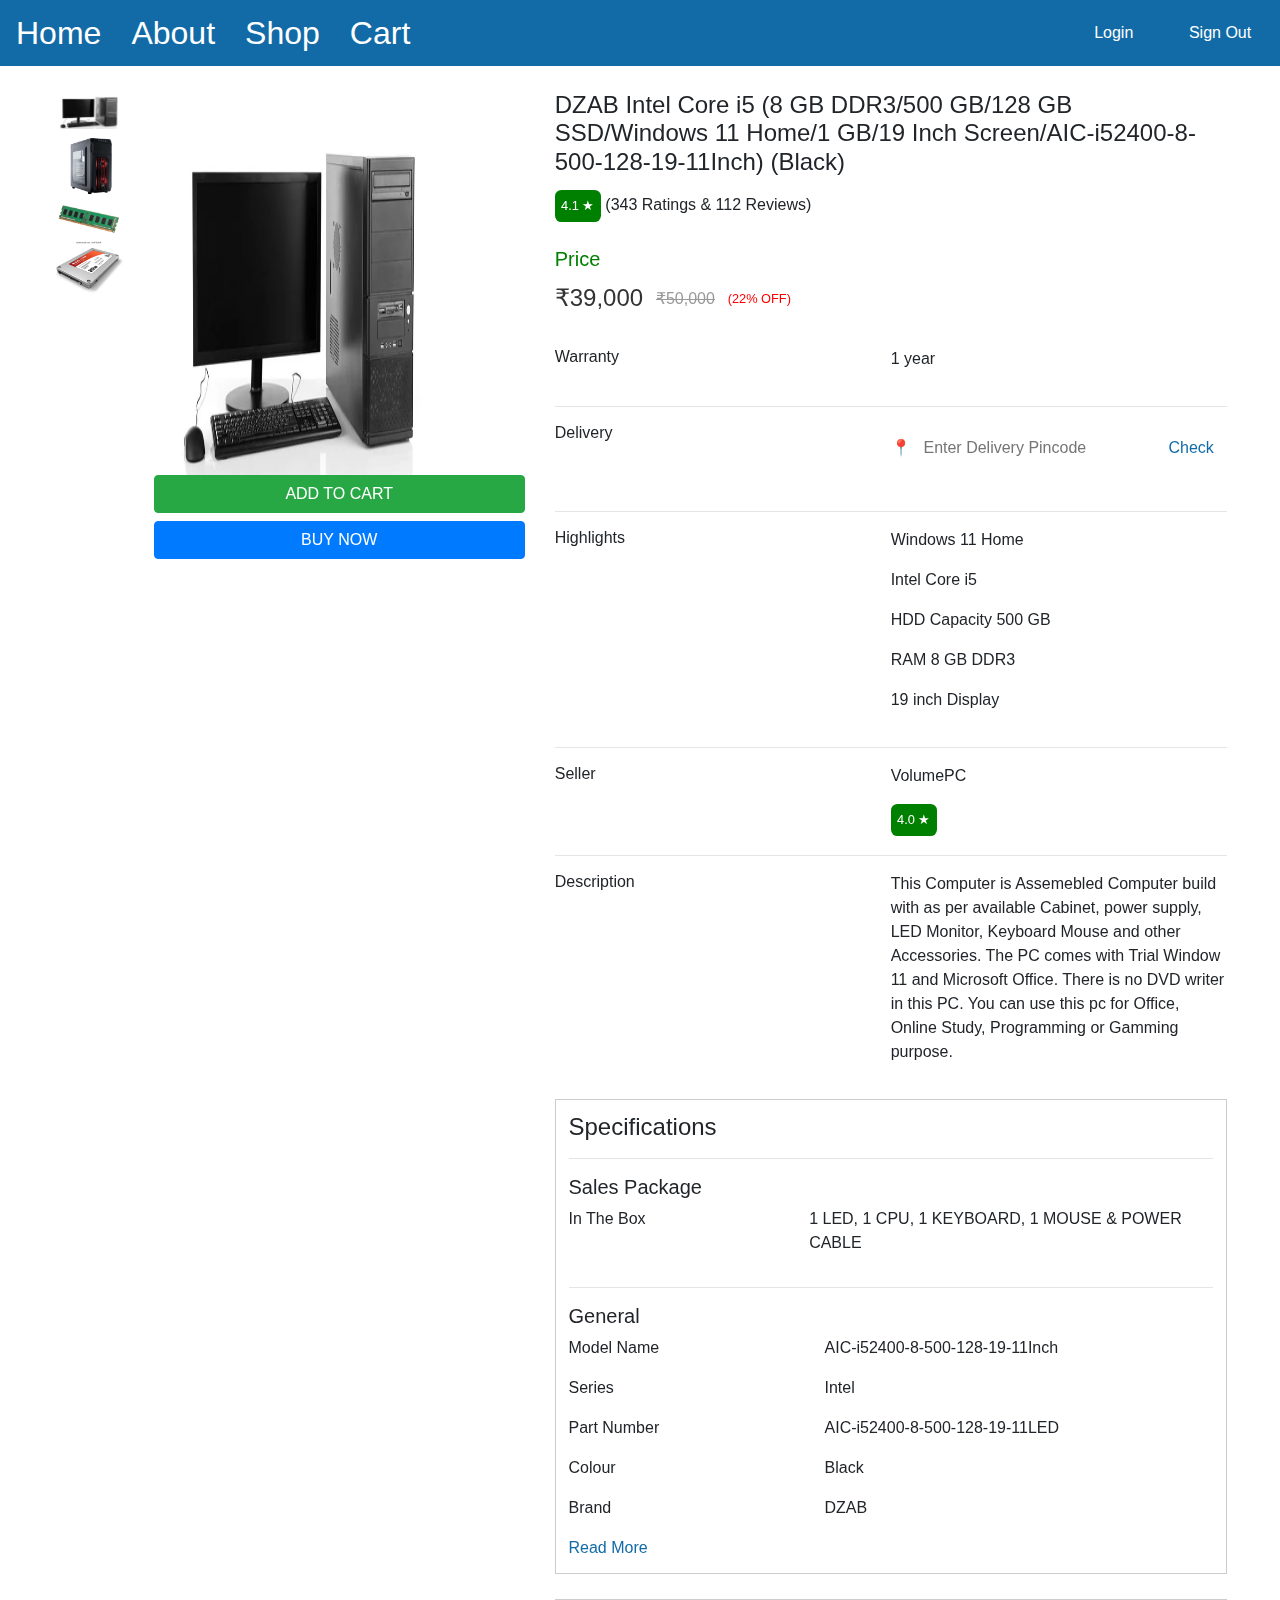
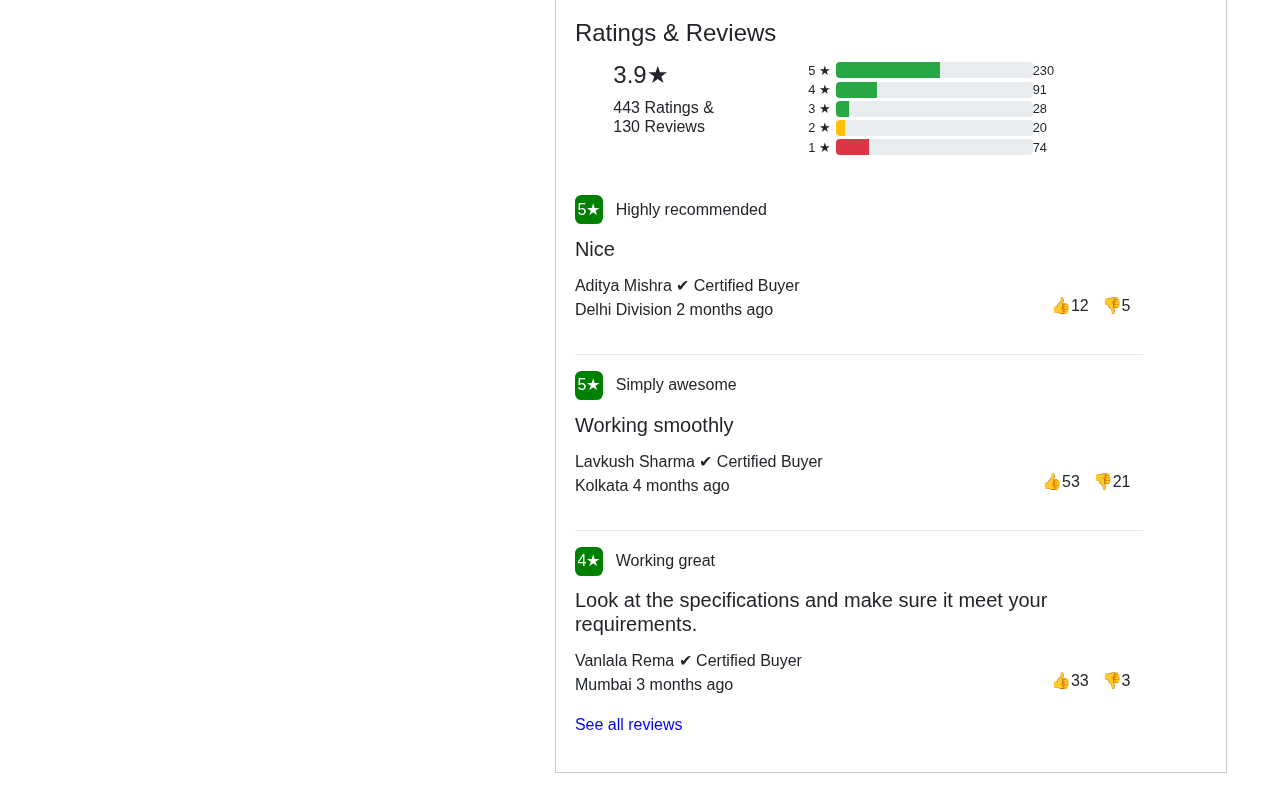
<file: Order-Form-Computer-Components/index.html>
<!DOCTYPE html>
<html lang="en">
<head>
    <meta charset="UTF-8">
    <meta http-equiv="X-UA-Compatible" content="IE=edge">
    <meta name="viewport" content="width=device-width, initial-scale=1.0">
    <title>Computer Component</title>
    <link rel="stylesheet" href="./index.css">
    <link rel="stylesheet" href="https://maxcdn.bootstrapcdn.com/bootstrap/4.0.0/css/bootstrap.min.css">
    <script src="https://code.jquery.com/jquery-3.2.1.slim.min.js"></script>
    <script src="https://cdnjs.cloudflare.com/ajax/libs/popper.js/1.12.9/umd/popper.min.js"></script>
    <script src="https://maxcdn.bootstrapcdn.com/bootstrap/4.0.0/js/bootstrap.min.js"></script>
</head>
<body>
    <div class="navbar">
        <div class="nav-left">
            <h4>Home</h4>
            <h4>About</h4>
            <h4>Shop</h4>
            <h4>Cart</h4>
        </div>
        <div class="nav-right">
            <button>Login</button>
            <button>Sign Out</button>
        </div>
    </div>
    <div class="container-fluid">
        <div class="row">
            <div class="col-12 col-md-1 option">
                <div class="sticky">
                    <img src="./assets/Computer.jpeg" class="img-fluid" alt="Image" onclick="changeImage('./assets/Computer.jpeg')">
                    <img src="./assets/cpu.avif" class="img-fluid" alt="Image" onclick="changeImage('./assets/cpu.avif')">
                    <img src="./assets/ram.webp" class="img-fluid" alt="Image" onclick="changeImage('./assets/ram.webp')">
                    <img src="./assets/SSD.jpeg" class="img-fluid" alt="Image" onclick="changeImage('./assets/SSD.jpeg')">
                </div>
            </div>
            <div class="col-12 col-md-4">
                <div class="sticky">
                    <img id="largeImage" class="img-fluid" src="./assets/Computer.jpeg"  alt="Large Image">
                    <div>
                        <button class="btn btn-success btn-block">ADD TO CART</button>
                        <button class="btn btn-primary btn-block">BUY NOW</button>
                    </div>
                </div>
            </div>

            <div class="col-12 col-md-7">
                <h4 class="title">DZAB Intel Core i5 (8 GB DDR3/500 GB/128 GB SSD/Windows 11 Home/1 GB/19 Inch Screen/AIC-i52400-8-500-128-19-11Inch) (Black)</h4>

                <div class="ratingInfo" onclick="scrollToRating()">
                    <div class="ratingBox">
                        <span>4.1</span>
                        <span>&#9733;</span>
                    </div>
                    <span>(343 Ratings & 112 Reviews)</span>
                </div>
                
                <div class="price">
                    <h5 class="priceTitle">Price</h5>
                    <div class="Amount">
                        <h4 class="priceAmount">₹39,000</h4>
                        <h6 class="prevAmount">₹50,000</h6>
                        <h6 class="discount">(22% OFF)</h6>
                    </div>
                </div>

                <div class="componentInfo">
                    <div class="element">
                        <div class="title">
                            <h6>Warranty</h6>
                        </div>
                        <div class="content">
                            <p>1 year</p>
                        </div>
                    </div>
                    <hr>
                    <div class="element">
                        <div class="title">
                            <h6>Delivery</h6>
                        </div>
                        <div class="content delivery">
                            <span>&#128205;</span>
                            <input id="pincodeInput" type="text" placeholder="Enter Delivery Pincode">
                            <button onclick="checkPincode()">Check</button>
                        </div>
                    </div>
                    <div id="result"></div>
                    <hr>
                    <div class="element">
                        <div class="title">
                            <h6>Highlights</h6>
                        </div>
                        <div class="content">
                            <p>Windows 11 Home</p>
                            <p>Intel Core i5</p>
                            <p>HDD Capacity 500 GB</p>
                            <p>RAM 8 GB DDR3</p>
                            <p>19 inch Display</p>
                        </div>
                    </div>
                    <hr>
                    <div class="element">
                        <div class="title">
                            <h6>Seller</h6>
                        </div>
                        <div class="content">
                            <p>VolumePC</p>
                            <div class="ratingBox">
                                <span class="ratingValue">4.0</span>
                                <span class="star">&#9733;</span>
                            </div>
                        </div>
                    </div>
                    <hr>
                    <div class="element">
                        <div class="title">
                            <h6>Description</h6>
                        </div>
                        <div class="content">
                            <p>This Computer is Assemebled Computer build with as per available Cabinet, power supply, LED Monitor, Keyboard Mouse and other Accessories. The PC comes with Trial Window 11 and Microsoft Office. There is no DVD writer in this PC. You can use this pc for Office, Online Study, Programming or Gamming purpose.</p>
                        </div>
                    </div>
                </div>

                <div class="specification">
                    <h4>Specifications</h4>
                    <hr>
                    <div>
                        <h5>Sales Package</h5>
                    </div>
                    <div class="specific-info">
                        <div class="info-row">
                            <div class="info-column-1">
                                <p>In The Box</p>
                            </div>
                            <div>
                                <p>1 LED, 1 CPU, 1 KEYBOARD, 1 MOUSE & POWER CABLE</p>
                            </div>
                        </div>
                    </div>
                    <hr>
                    <div>
                        <h5>General</h5>
                    </div>
                    <div class="specific-info">
                        <div class="info-row">
                            <div class="info-column-1">
                                <p>Model Name</p>
                            </div>
                            <div>
                                <p>AIC-i52400-8-500-128-19-11Inch</p>
                            </div>
                        </div>
                        <div class="info-row">
                            <div class="info-column-1">
                                <p>Series</p>
                            </div>
                            <div>
                                <p>Intel</p>
                            </div>
                        </div>
                        <div class="info-row">
                            <div class="info-column-1">
                                <p>Part Number</p>
                            </div>
                            <div>
                                <p>AIC-i52400-8-500-128-19-11LED</p>
                            </div>
                        </div>
                        <div class="info-row">
                            <div class="info-column-1">
                                <p>Colour</p>
                            </div>
                            <div>
                                <p>Black</p>
                            </div>
                        </div>
                        <div class="info-row">
                            <div class="info-column-1">
                                <p>Brand</p>
                            </div>
                            <div>
                                <p>DZAB</p>
                            </div>
                        </div>
                    </div>
                    <button class="readMoreButton" onclick="toggleReadMore()">Read More</button>
        
                    <div id="readMore" style="display: none;">
                        <div>
                            <h5>System Features</h5>
                        </div>
                        <div class="specific-info">
                            <div class="info-row">
                                <div class="info-column-1">
                                    <p>Processor Name</p>
                                </div>
                                <div>
                                    <p>Core i5</p>
                                </div>
                            </div>
                            <div class="info-row">
                                <div class="info-column-1">
                                    <p>Processor Brand</p>
                                </div>
                                <div>
                                    <p>Intel</p>
                                </div>
                            </div>
                            <div class="info-row">
                                <div class="info-column-1">
                                    <p>Processor Frequency</p>
                                </div>
                                <div>
                                    <p>3.1</p>
                                </div>
                            </div>
                            <div class="info-row">
                                <div class="info-column-1">
                                    <p>Operating System</p>
                                </div>
                                <div>
                                    <p>Windows 11 Home</p>
                                </div>
                            </div>
                            <div class="info-row">
                                <div class="info-column-1">
                                    <p>Processor Model</p>
                                </div>
                                <div>
                                    <p>i5 2400</p>
                                </div>
                            </div>
                        </div>
                        <hr>
                        <div>
                            <h5>Memory</h5>
                        </div>
                        <div class="specific-info">
                            <div class="info-row">
                                <div class="info-column-1">
                                    <p>System Memory</p>
                                </div>
                                <div>
                                    <p>8 GB DDR3</p>
                                </div>
                            </div>
                        </div>
                        <hr>
                        <div>
                            <div>
                                <h5>Display</h5>
                            </div>
                            <div class="specific-info">
                                <div class="info-row">
                                    <div class="info-column-1">
                                        <p>Display Size</p>
                                    </div>
                                    <div>
                                        <p>19 inch</p>
                                    </div>
                                </div>
                            </div>
                        </div>
                        <hr>
                        <div>
                            <div>
                                <h5>Graphics</h5>
                            </div>
                            <div class="specific-info">
                                <div class="info-row">
                                    <div class="info-column-1">
                                        <p>Dedicated Graphic Memory</p>
                                    </div>
                                    <div>
                                        <p>1 GB</p>
                                    </div>
                                </div>
                                <div class="info-row">
                                    <div class="info-column-1">
                                        <p>Dedicated Graphic Processor</p>
                                    </div>
                                    <div>
                                        <p>Onboard</p>
                                    </div>
                                </div>
                                <div class="info-row">
                                    <div class="info-column-1">
                                        <p>Integrated Graphic Processor</p>
                                    </div>
                                    <div>
                                        <p>1 GB</p>
                                    </div>
                                </div>
                            </div>
                        </div>
                    </div>
                </div>
                
                <div class="assessment">
                    <h4>Ratings & Reviews</h4>
                    <div class="row">
                        <div class="col-md-4">
                            <h4>3.9<span>&#9733;</span></h4>
                            <h6>443 Ratings &<br>130 Reviews</h6>
                        </div>
                        <div class="col-md-6 d-flex flex-column">
                            <div class="d-flex align-items-center">
                                <span>5 <span class="star">&#9733;</span></span>
                                <div class="progress">
                                    <div class="progress-bar bg-success" role="progressbar" style="width: 53.11%;" aria-valuenow="53.11" aria-valuemin="0" aria-valuemax="100"></div>
                                </div>
                                <span> 230</span>
                            </div>
                            <div class="d-flex align-items-center">
                                <span>4 <span class="star">&#9733;</span></span>
                                <div class="progress">
                                    <div class="progress-bar bg-success" role="progressbar" style="width: 20.99%;" aria-valuenow="20.99" aria-valuemin="0" aria-valuemax="100"></div>
                                </div>
                                <span> 91</span>
                            </div>
                            <div class="d-flex align-items-center">
                                <span>3 <span class="star">&#9733;</span></span>
                                <div class="progress">
                                    <div class="progress-bar bg-success" role="progressbar" style="width: 6.47%;" aria-valuenow="6.47" aria-valuemin="0" aria-valuemax="100"></div>
                                </div>
                                <span> 28</span>
                            </div>
                            <div class="d-flex align-items-center">
                                <span>2 <span class="star">&#9733;</span></span>
                                <div class="progress">
                                    <div class="progress-bar bg-warning" role="progressbar" style="width: 4.62%;" aria-valuenow="4.62" aria-valuemin="0" aria-valuemax="100"></div>
                                </div>
                                <span> 20</span>
                            </div>
                            <div class="d-flex align-items-center">
                                <span>1 <span class="star">&#9733;</span></span>
                                <div class="progress">
                                    <div class="progress-bar bg-danger" role="progressbar" style="width: 17.07%;" aria-valuenow="17.07" aria-valuemin="0" aria-valuemax="100"></div>
                                </div>
                                <span> 74</span>
                            </div>
                        </div>
                    </div>

                    <div class="comments">
                        <div class="comment">
                            <div class="commentTitle">
                                <div>
                                    <div class="commentRating">
                                        <span>5</span>
                                        <span>&#9733;</span>
                                    </div>
                                    <span>Highly recommended</span>
                                </div>
                            </div>
                            <div>
                                <h5>Nice</h5>
                            </div>
                            <div class="commentFooter">
                                <div class="userInfoContainer">
                                    <p>Aditya Mishra <span>&#10004;</span> Certified Buyer <br> Delhi Division 2 months ago</p>
                                </div>
                                <div class="thumbsContainer">
                                    <div class="thumbsUpContainer">
                                        <span>&#128077;</span><span>12</span>
                                    </div>
                                    <div class="thumbsDownContainer">
                                        <span>&#128078;</span><span>5</span>
                                    </div>
                                </div>
                            </div>
                        </div>
                        <hr>
                        <div class="comment">
                            <div class="commentTitle">
                                <div>
                                    <div class="commentRating">
                                        <span>5</span>
                                        <span>&#9733;</span>
                                    </div>
                                    <span>Simply awesome</span>
                                </div>
                            </div>
                            <div>
                                <h5>Working smoothly</h5>
                            </div>
                            <div class="commentFooter">
                                <div class="userInfoContainer">
                                    <p>Lavkush Sharma <span>&#10004;</span> Certified Buyer <br> Kolkata 4 months ago</p>
                                </div>
                                <div class="thumbsContainer">
                                    <div class="thumbsUpContainer">
                                        <span>&#128077;</span><span>53</span>
                                    </div>
                                    <div class="thumbsDownContainer">
                                        <span>&#128078;</span><span>21</span>
                                    </div>
                                </div>
                            </div>
                        </div>
                        <hr>
                        <div class="comment">
                            <div class="commentTitle">
                                <div>
                                    <div class="commentRating">
                                        <span>4</span>
                                        <span>&#9733;</span>
                                    </div>
                                    <span>Working great</span>
                                </div>
                            </div>
                            <div>
                                <h5>Look at the specifications and make sure it meet your requirements.</h5>
                            </div>
                            <div class="commentFooter">
                                <div class="userInfoContainer">
                                    <p>Vanlala Rema <span>&#10004;</span> Certified Buyer <br> Mumbai 3 months ago</p>
                                </div>
                                <div class="thumbsContainer">
                                    <div class="thumbsUpContainer">
                                        <span>&#128077;</span><span>33</span>
                                    </div>
                                    <div class="thumbsDownContainer">
                                        <span>&#128078;</span><span>3</span>
                                    </div>
                                </div>
                            </div>
                        </div>
                        <div>
                            <p class="all_reviews">See all reviews</p>
                        </div>
                    </div>
                </div>
            </div>
        </div>
    </div>
    <script src="./index.js"></script>
</body>
</html>
</file>
<file: Order-Form-Computer-Components/index.css>
/* Reset default margin and padding for the body */
body {
    margin: 0;
    padding: 0;
}

/* Styling for rows in the layout */
.row {
    margin: 2%;
    padding-left: 3vw;
    padding-right: 3vw;
    background-color: white;
}

/* Styling for sticky elements */
.sticky{
    position: sticky;
    top: 0;
}

/* Styling for images within first and second column */
.col-4 img,
.col-1 img {
    border: 0.3px solid #ccc;
    padding: 1%;
    box-shadow: 0 0 5px rgba(0, 0, 0, 0.01);
    height: 5vw;
    width: 5vw;
}

/* Styling for a large image with specified dimensions */
#largeImage{
    height: 30vw;
    width: 22.5vw;
}

/* Styling for options with margin */
.option{ 
    margin-bottom: 2vw; 
}

/* Styling for the navigation bar */
.navbar {
    display: flex;
    justify-content: space-between;
    align-items: center;
    background-color: #126ba7;
    color: white;
    padding: 3vw;
    width: 100%;
}

/* Styling for heading within the navigation bar */
.navbar h4 {
    margin: 0;
    padding: 0;
    margin-right: 2vw;
    font-size: 2.5vw; 
    display: inline-block;
}

/* Hover effect for the heading in the navigation bar */
.navbar h3:hover {
    text-decoration: underline;
    cursor: pointer;
}

/* Styling for buttons within the right section of the navigation bar */
.navbar .nav-right button {
    background: none;
    color: white;
    border: none;
    cursor: pointer;
    margin-left: 2vw;
}

/* Styling for rating elements (clickable) with reduced font weight */
.ratingInfo{
    cursor: pointer;
    font-weight: 300;
    padding: 1vw 0 0 0;
}

/* Styling for a box displaying rating information */
.ratingBox{
    display: inline-block;
    background-color: green;
    color: white;
    border-radius: 0.5vw;
    font-size: 1vw;
    padding: 0.5vw;
}

/* Styling for the price section */
.price {
    padding-top: 2vw;
}

/* Styling for the title of the price section */
.priceTitle {
    color: green;
    margin-bottom: 1vw;
}

/* Styling for the amount display section */
.Amount {
    display: flex;
    align-items: center;
}

/* Styling for the main price amount */
.priceAmount {
    font-size: 1.5em;
    color: #333;
}

/* Styling for the previous amount */
.prevAmount {
    font-size: 1em;
    color: #999;
    margin-left: 1vw;
    text-decoration: line-through;
}

/* Styling for discount information */
.discount {
    font-size: 0.8em;
    color: red;
    margin-left: 1vw;
}

/* Styling for the component information section */
.componentInfo {
    margin-top: 2vw;
    margin-left: 0;
    padding-left: 0;
}

/* Styling for individual elements within the component information section */
.element {
    display: flex;
    margin-bottom: 1.5vw;
}

/* Styling for title and content within an element */
.title,
.content {
    flex: 1;
    padding: 0;
    margin: 0;
}

/* Styling for the title heading within an element */
.title h6 {
    margin: 0;
}

/* Styling for the delivery information section */
.delivery{
    display: flex;
    align-items: center;
    margin: 0;
    padding: 0;
    margin-bottom: 1.5vw;
}

/* Styling for the input field within the delivery section */
input {
    padding: 1vw;
    flex: 1;
    border: 0;
    background: none;
    color: #126ba7;
}

/* Styling for the button within the delivery section */
button {
    background-color: transparent;
    border: none;
    cursor: pointer;
    margin-left: 1vw;
    padding: 1vw;
    color: #126ba7;
}

/* Styling for the specification section */
.specification{
    padding: 1vw;
    margin-bottom: 2vw;
    max-width: 100%;
    height: auto;
    border: 0.03vw solid #ccc;
    box-shadow: 0 0 0.5vw rgba(0, 0, 0, 0.01);
}

/* Styling for specific information within the specification section */
.specific-info {
    display: flex;
    flex-direction: column;
}

/* Styling for rows of information within the specification section */
.info-row {
    display: flex;
}

/* Styling for the first column of information within a row */
.info-column-1{
    width: 20vw;
}

/* Styling for the "Read More" button */
.readMoreButton{
    margin: 0;
    padding: 0;
}

/* Styling for the assessment section */
.assessment{
    max-width: 100%;
    height: auto;
    border: 0.03vw solid #ccc;
    box-shadow: 0 0 0.5vw rgba(0, 0, 0, 0.01);
    padding: 1.5vw;
}

.progress{
    height: 2vw; 
    margin-left: 5px; 
    width: 75%;
}

.assessment .col-md-6 span{
    font-size: 1vw;
}

/* Styling for comments section */
.comments{
    width: 90%;
    height: 90%;
    margin-top: 3vw;
}

/* Styling for the title of comments */
.commentTitle {
    display: flex;
    align-items: center;
    margin-bottom: 1vw;
}

/* Styling for elements within the comment title */
.commentTitle div {
    display: flex;
    align-items: center;
}

/* Styling for the rating display in comments */
.commentRating{
    display: inline-block;
    background-color: green;
    color: white;
    border-radius: 0.5vw;
    margin-right: 1vw;
    padding: 0.2vw;
}

/* Styling for the footer section of comments */
.commentFooter {
    display: flex;
    justify-content: center;
    align-items: center;
    margin-top: 1vw; 
}

/* Styling for the container holding user information */
.userInfoContainer {
    flex: 1;
}

/* Styling for the container holding thumbs-up and thumbs-down icons */
.thumbsContainer {
    display: flex;
    justify-content: center;
    align-items: center;
}

/* Styling for individual containers for thumbs-up and thumbs-down icons */
.thumbsUpContainer,
.thumbsDownContainer {
    display: flex;
    align-items: center;
    margin-right: 1vw;
}

/* Styling for the text link to view all reviews */
.all_reviews{
    color: blue;
    cursor: pointer;
}

/* Additional styling for small screens (below md) */
@media (max-width: 768px) {

    /* Styling for images within the first column */
    .option img {
        height: 10vw;
        width: 10vw;
        margin-right: 10px;
    }

    /* Styling for the first column (option) */
    .option {
        flex-direction: row;
        overflow-x: auto;
        white-space: nowrap;
    }

    /* Styling for the large image */
    #largeImage{
        height: 60vw;
        width: 60vw;
        margin-left: 13vw;
    }

    /* Margin adjustments for specifications section */
    .specification h4,
    .specification h5,
    .specific-info{
        margin-left: 3vw;
    }

    /* Padding adjustments for the assessment section */
    .assessment {
        padding: 5vw;
    }

    /* Font size adjustments for spans within assessment section */
    .assessment .col-md-6 span{
        font-size: 3vw;
    }

    /* Padding adjustments for content section */
    .content{
        padding-top: 4vw;
    }

    /* Font size adjustment for rating box */
    .ratingBox{
        font-size: 3vw;
    }

    /* Margin adjustment for the read more button */
    .readMoreButton{
        margin-left: 3vw;
    }

    /* Padding adjustment for title */
    .title{
        padding-top: 5vw;
    }
    
    /* Margin adjustment for comments section */
    .comments{
        margin-top: 7vw;
    }

}
</file>
